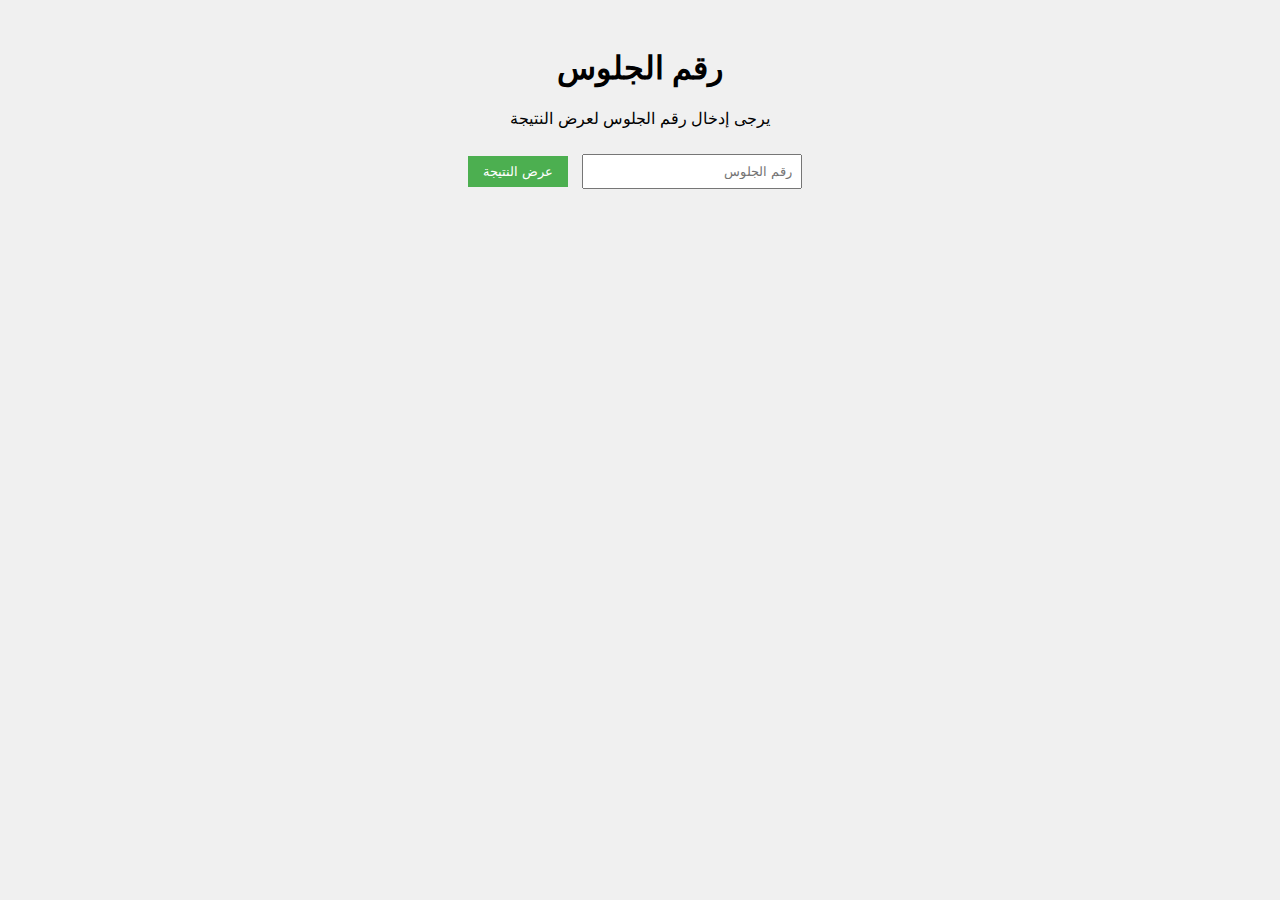
<file: index.html>
<!DOCTYPE html>
<html lang="ar" dir="rtl">
<head>
<meta charset="UTF-8">
<title>إدخال رقم الجلوس</title>
<meta name="viewport" content="width=device-width, initial-scale=1.0">
<link rel="stylesheet" href="style.css">
</head>
<body>

<div class="container">
  <div class="card">
    <h1>رقم الجلوس</h1>
    <p>يرجى إدخال رقم الجلوس لعرض النتيجة</p>

    <input type="number" id="seat" placeholder="رقم الجلوس" class="input">
    <button class="btn" onclick="go()">عرض النتيجة</button>
  </div>
</div>

<script>
function go(){
  var seat = document.getElementById("seat").value;
  if(seat === ""){
    alert("يرجى إدخال رقم الجلوس");
    return;
  }
  localStorage.setItem("seat", seat);
  window.location.href = "result.html";
}
</script>

</body>
</html>
</file>
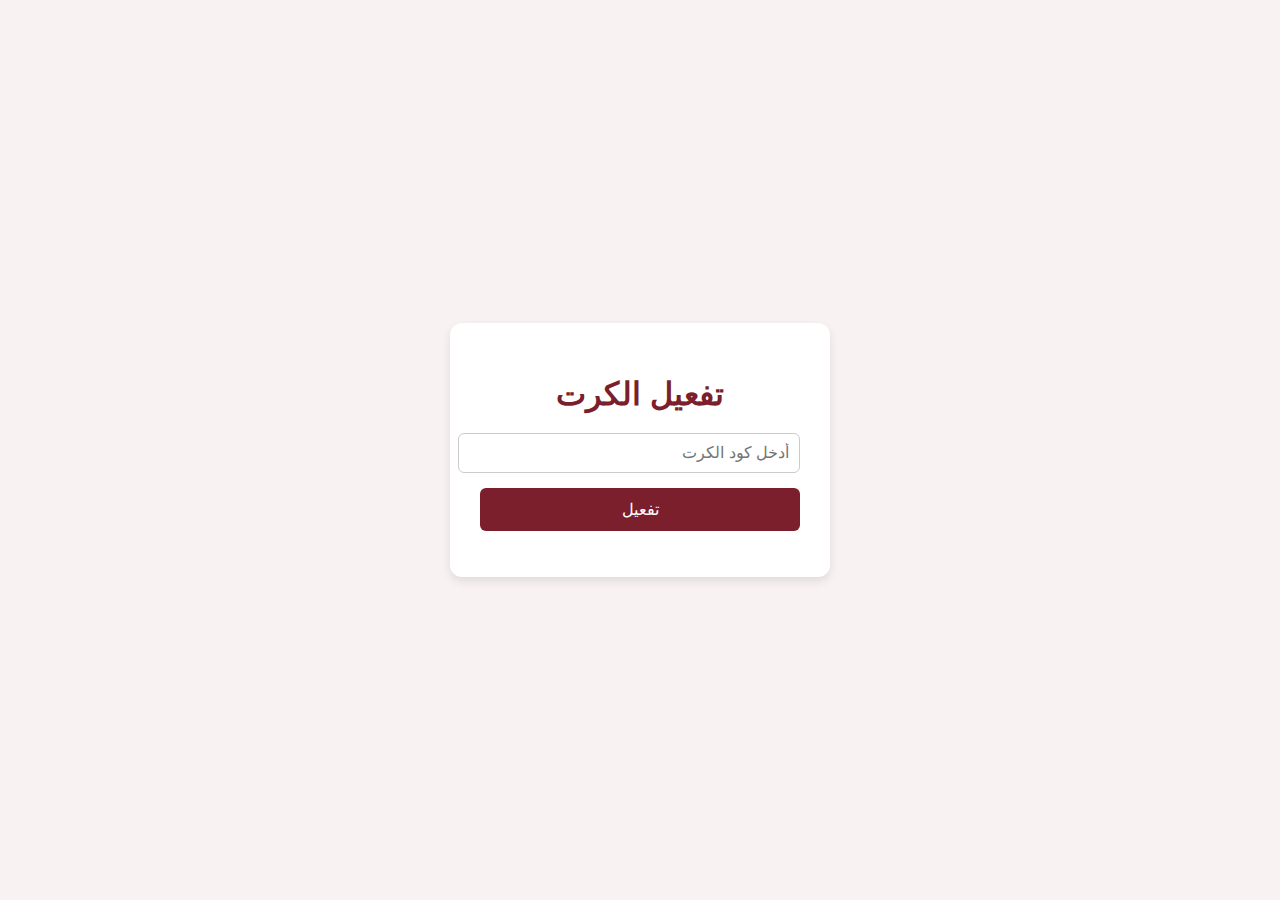
<file: card.html>
<!DOCTYPE html>
<html lang="ar" dir="rtl">
<head>
<meta charset="UTF-8">
<title>تفعيل الكرت</title>
<meta name="viewport" content="width=device-width, initial-scale=1.0">
<style>
:root{ --main:#7a1f2b; --main-dark:#5f1822; }
body{ background:#f9f2f2; font-family:"Tahoma", Arial; margin:0; }
.container{ display:flex; justify-content:center; align-items:center; height:100vh; }
.card{ background:white; padding:30px; border-radius:12px; box-shadow:0 4px 10px rgba(0,0,0,0.1); text-align:center; width:320px; }
.card h1{ margin-bottom:20px; color:var(--main); }
input{ width:100%; padding:10px; margin-bottom:15px; border-radius:6px; border:1px solid #ccc; font-size:16px; }
.btn{ width:100%; padding:12px; font-size:16px; border:none; border-radius:6px; background:var(--main); color:white; cursor:pointer; }
.btn:hover{ background:var(--main-dark); }
#msg{ margin-top:10px; color:red; }
</style>
</head>
<body>

<div class="container">
  <div class="card">
    <h1>تفعيل الكرت</h1>
    <input type="text" id="card" placeholder="أدخل كود الكرت">
    <button class="btn" onclick="activate()">تفعيل</button>
    <p id="msg"></p>
  </div>
</div>

<script>
let cards = {
"18452": false,"39587": false,"46210": false,"57834": false,"61429": false,
"72901": false,"83546": false,"90217": false,"17358": false,"28461": false,
"39512": false,"47638": false,"51804": false,"60279": false,"73485": false,
"84126": false,"90243": false,"12356": false,"23648": false,"35791": false,
"46820": false,"57913": false,"60184": false,"71825": false,"82367": false,
"94012": false,"15429": false,"26738": false,"37841": false,"48925": false,
"51267": false,"62384": false,"73419": false,"84502": false,"95618": false,
"10734": false,"21856": false,"32947": false,"43085": false,"54126": false,
"65230": false,"76318": false,"87409": false,"98521": false,"10637": false,
"21749": false,"32856": false,"43902": false,"54019": false,"65123": false,
"76248": false,"87315": false,"98420": false,"10536": false,"21648": false,
"32791": false,"43805": false,"54912": false,"65037": false,"76184": false,
"87205": false,"98316": false,"10429": false,"21538": false,"32647": false,
"43791": false,"54820": false,"65913": false,"76048": false,"87125": false,
"98204": false,"10358": false,"21469": false,"32580": false,"43617": false,
"54792": false,"65813": false,"76902": false,"87045": false,"98136": false,
"10247": false,"21358": false,"32469": false,"43501": false,"54628": false,
"65713": false,"76804": false,"87915": false,"98023": false,"10136": false,
"21249": false,"32358": false,"43407": false,"54519": false,"65638": false,
"76704": false,"87825": false,"98914": false,"10258": false,"21369": false,
"32407": false,"43512": false,"54603": false,"65724": false,"76835": false,
"87902": false,"99013": false,"10325": false,"21487": false,"32560": false,
"43619": false,"54732": false,"65804": false,"76915": false,"87023": false,"98104": false
};

if(!localStorage.getItem("cards")){
  localStorage.setItem("cards", JSON.stringify(cards));
}

function activate(){
  const card = document.getElementById("card").value.trim();
  const msg = document.getElementById("msg");
  let storedCards = JSON.parse(localStorage.getItem("cards"));

  if(card === ""){
    msg.textContent = "يرجى إدخال كود الكرت";
    return;
  }
  if(!(card in storedCards)){
    msg.textContent = "❌ كود الكرت غير صحيح";
    return;
  }
  if(storedCards[card] === true){
    msg.textContent = "❌ هذا الكرت مستخدم مسبقًا";
    return;
  }

  storedCards[card] = true;
  localStorage.setItem("cards", JSON.stringify(storedCards));
  localStorage.setItem("activated", "yes");

  window.location.href = "check.html";
}
</script>

</body>
</html>
</file>
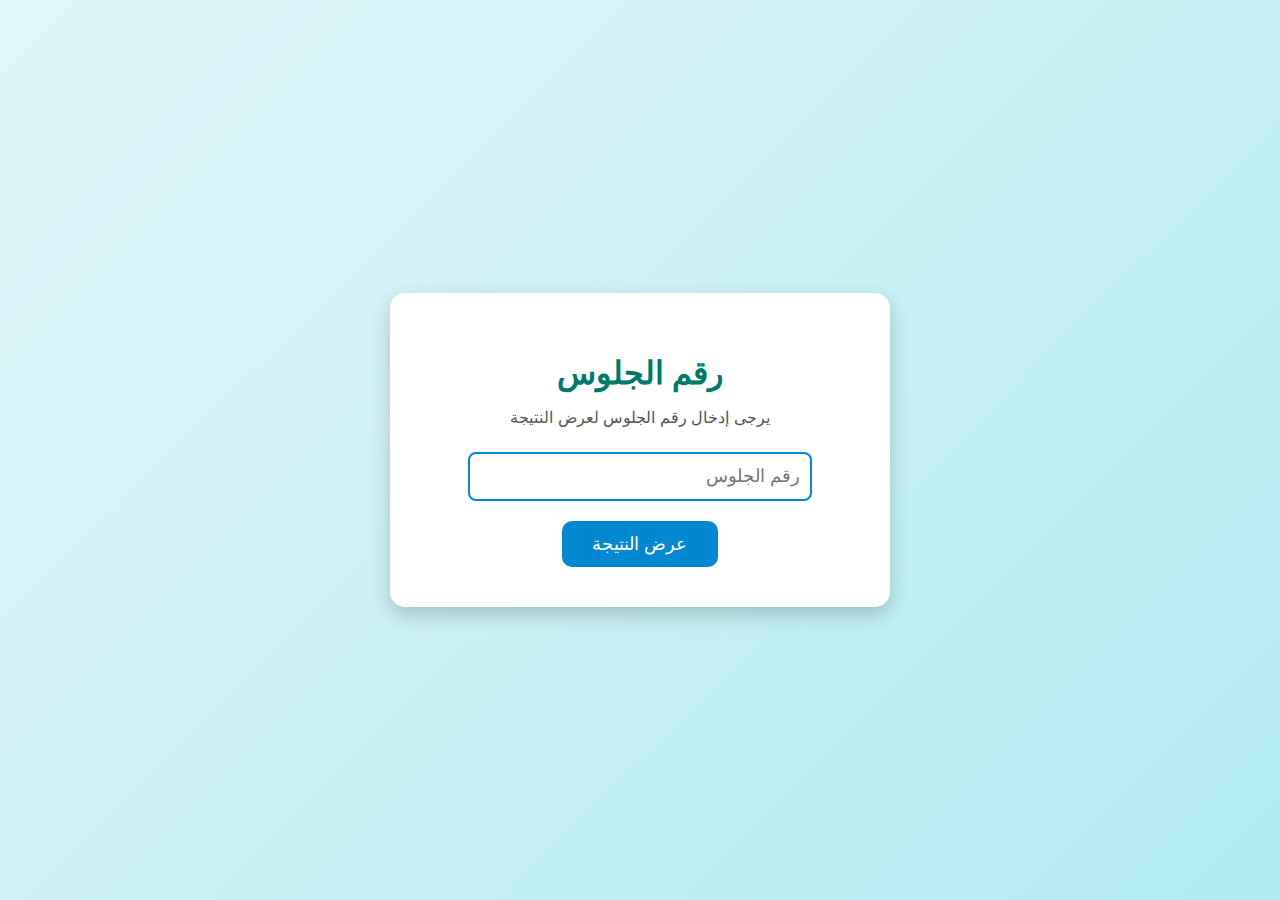
<file: check.html>
<!DOCTYPE html>
<html lang="ar" dir="rtl">
<head>
<meta charset="UTF-8">
<title>إدخال رقم الجلوس</title>
<meta name="viewport" content="width=device-width, initial-scale=1.0">
<style>
  body {
    margin: 0;
    font-family: Arial, sans-serif;
    background: linear-gradient(135deg, #e0f7fa, #b2ebf2);
    display: flex;
    justify-content: center;
    align-items: center;
    height: 100vh;
  }

  .container {
    text-align: center;
  }

  .card {
    background: #ffffff;
    padding: 40px 50px;
    border-radius: 15px;
    box-shadow: 0 8px 20px rgba(0,0,0,0.2);
    max-width: 400px;
    width: 100%;
  }

  h1 {
    color: #00796b;
    margin-bottom: 15px;
  }

  p {
    margin-bottom: 25px;
    color: #555;
  }

  .input {
    width: 80%;
    padding: 12px 10px;
    font-size: 18px;
    margin-bottom: 20px;
    border: 2px solid #0288d1;
    border-radius: 8px;
    outline: none;
    transition: 0.3s;
  }

  .input:focus {
    border-color: #01579b;
  }

  .btn {
    display: inline-block;
    padding: 12px 30px;
    background: #0288d1;
    color: #fff;
    font-size: 18px;
    border: none;
    border-radius: 10px;
    cursor: pointer;
    transition: 0.3s;
  }

  .btn:hover {
    background: #01579b;
  }
</style>
</head>
<body>

<div class="container">
  <div class="card">
    <h1>رقم الجلوس</h1>
    <p>يرجى إدخال رقم الجلوس لعرض النتيجة</p>

    <input type="number" id="seat" placeholder="رقم الجلوس" class="input">
    <button class="btn" onclick="go()">عرض النتيجة</button>
  </div>
</div>

<script>
function go() {
  const seat = document.getElementById("seat").value.trim();
  if(seat === "") {
    alert("يرجى إدخال رقم الجلوس");
    return;
  }
  localStorage.setItem("seat", seat);
  window.location.href = "result.html";
}
</script>

</body>
</html>
</file>
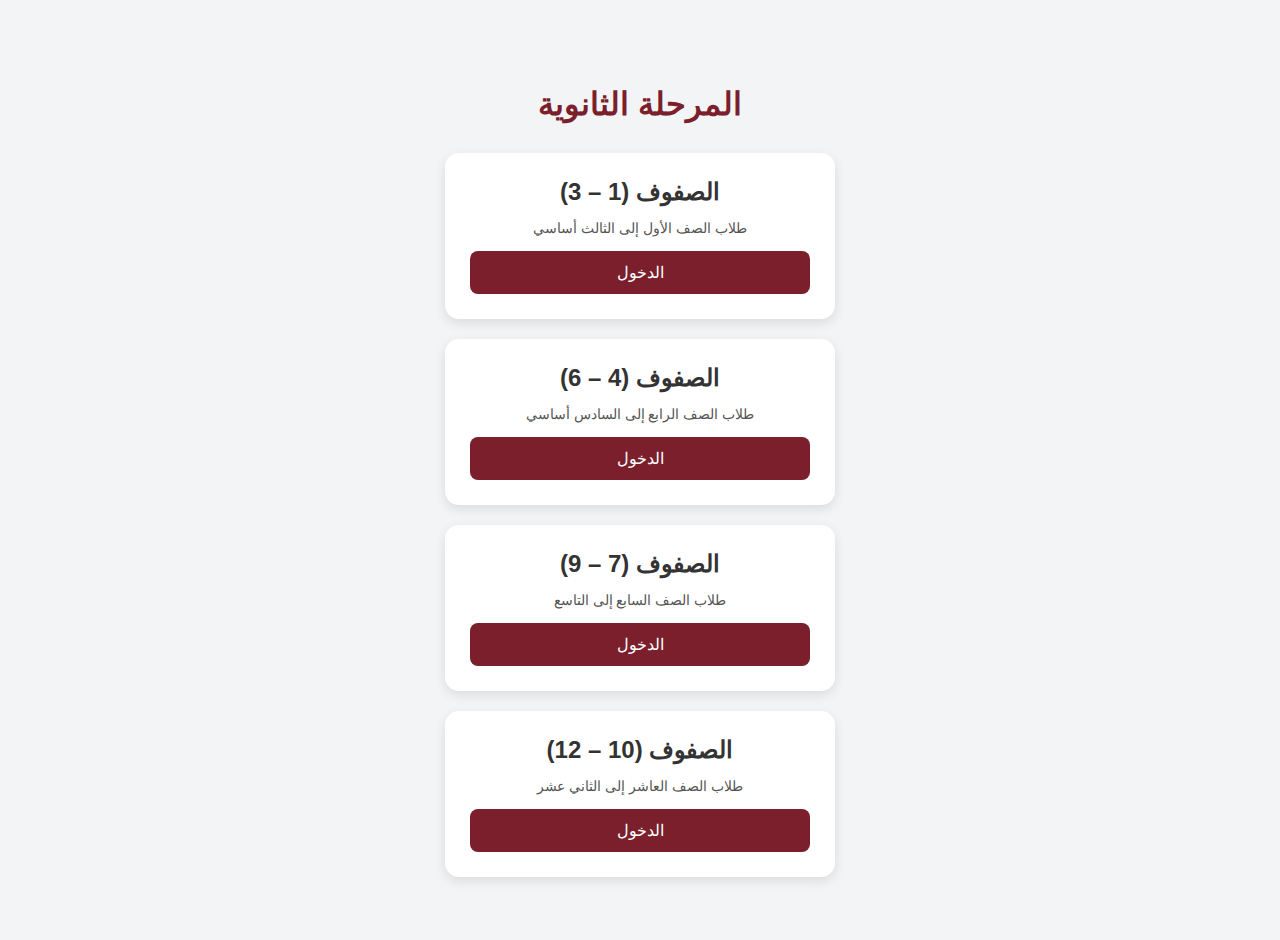
<file: index2.html>
<!DOCTYPE html>
<html lang="ar" dir="rtl">
<head>
<meta charset="UTF-8">
<title>المرحلة الثانوية</title>
<meta name="viewport" content="width=device-width, initial-scale=1.0">
<style>
body{
  font-family: Tahoma, Arial;
  background:#f3f4f6;
  margin:0;
}
.container{
  min-height:100vh;
  display:flex;
  flex-direction:column;
  justify-content:center;
  align-items:center;
  gap:20px;
  padding:20px;
}
h1{
  color:#7a1f2b;
  margin-bottom:10px;
}
.card{
  background:#fff;
  width:100%;
  max-width:340px;
  padding:25px;
  border-radius:14px;
  box-shadow:0 4px 12px rgba(0,0,0,.1);
  text-align:center;
}
.card h2{
  margin:0 0 10px;
  color:#333;
}
.card p{
  color:#555;
  font-size:14px;
  margin-bottom:15px;
}
.card a{
  display:block;
  text-decoration:none;
  background:#7a1f2b;
  color:#fff;
  padding:12px;
  border-radius:8px;
  font-size:16px;
}
.card a:hover{
  background:#5f1822;
}
</style>
</head>
<body>

<div class="container">

  <h1>المرحلة الثانوية</h1>

  <!-- الصفوف 1 - 3 -->
  <div class="card">
    <h2>الصفوف (1 – 3)</h2>
    <p>طلاب الصف الأول إلى الثالث أساسي </p>
    <a href="group1.html">الدخول</a>
  </div>

  <!-- الصفوف 4 - 6 -->
  <div class="card">
    <h2>الصفوف (4 – 6)</h2>
    <p>طلاب الصف الرابع إلى السادس أساسي </p>
    <a href="group2.html">الدخول</a>
  </div>

  <!-- الصفوف 7 - 9 -->
  <div class="card">
    <h2>الصفوف (7 – 9)</h2>
    <p>طلاب الصف السابع إلى التاسع  </p>
    <a href="group3.html">الدخول</a>
  </div>

  <!-- الصفوف 10 - 12 -->
  <div class="card">
    <h2>الصفوف (10 – 12)</h2>
    <p>طلاب الصف العاشر إلى الثاني عشر  </p>
    <a href="group4.html">الدخول</a>
  </div>

</div>

</body>
</html>
</file>
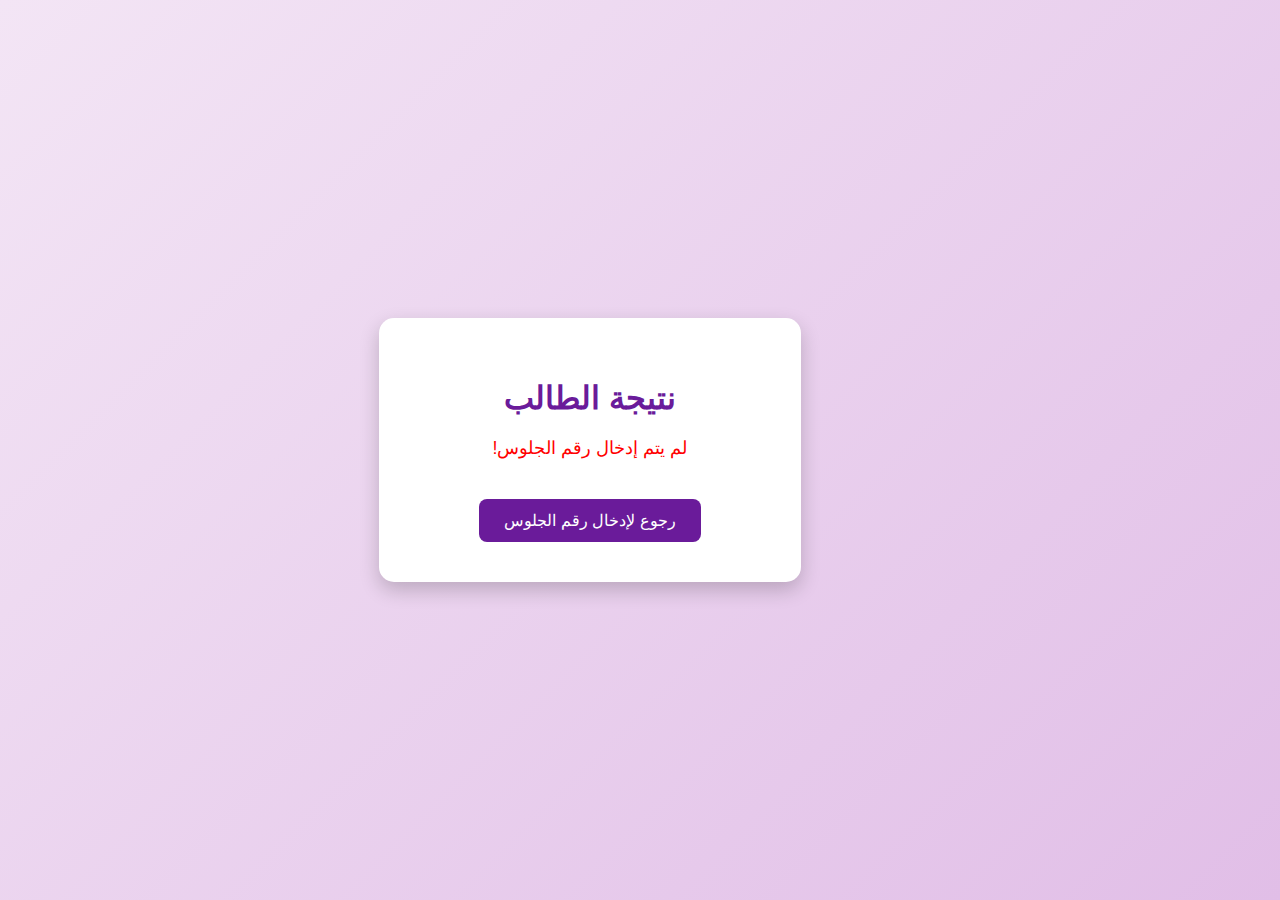
<file: result.html>
<!DOCTYPE html>
<html lang="ar" dir="rtl">
<head>
<meta charset="UTF-8">
<title>نتيجة الطالب</title>
<meta name="viewport" content="width=device-width, initial-scale=1.0">
<style>
  body {
    margin: 0;
    font-family: Arial, sans-serif;
    background: linear-gradient(135deg, #f3e5f5, #e1bee7);
    display: flex;
    justify-content: center;
    align-items: center;
    height: 100vh;
  }

  .container {
    text-align: center;
  }

  .card {
    background: #ffffff;
    padding: 40px 50px;
    border-radius: 15px;
    box-shadow: 0 8px 20px rgba(0,0,0,0.2);
    max-width: 450px;
    width: 100%;
  }

  h1 {
    color: #6a1b9a;
    margin-bottom: 20px;
  }

  p {
    margin-bottom: 15px;
    color: #555;
    font-size: 18px;
  }

  .result {
    font-size: 20px;
    font-weight: bold;
    color: #004d40;
    margin-top: 20px;
  }

  .btn {
    display: inline-block;
    margin-top: 25px;
    padding: 12px 25px;
    background: #6a1b9a;
    color: #fff;
    font-size: 16px;
    border: none;
    border-radius: 8px;
    cursor: pointer;
    transition: 0.3s;
    text-decoration: none;
  }

  .btn:hover {
    background: #4a148c;
  }
</style>
</head>
<body>

<div class="container">
  <div class="card">
    <h1>نتيجة الطالب</h1>
    <div id="content">
      <p>جاري جلب النتيجة...</p>
    </div>
    <a href="seat.html" class="btn">رجوع لإدخال رقم الجلوس</a>
  </div>
</div>

<script>
const students = {
  "101": { name: "أحمد علي", total: 250, result: "ناجح" },
  "102": { name: "ليلى محمد", total: 280, result: "ناجح" },
  "103": { name: "سامر حسن", total: 190, result: "راسب" },
  "104": { name: "نور عبد الله", total: 300, result: "ناجح" }
};

window.onload = function() {
  const seat = localStorage.getItem("seat");
  const contentDiv = document.getElementById("content");

  if(!seat) {
    contentDiv.innerHTML = "<p style='color:red;'>لم يتم إدخال رقم الجلوس!</p>";
    return;
  }

  const student = students[seat];

  if(student) {
    contentDiv.innerHTML = `
      <p>رقم الجلوس: <strong>${seat}</strong></p>
      <p>اسم الطالب: <strong>${student.name}</strong></p>
      <p>المجموع: <strong>${student.total}</strong></p>
      <p class="result">النتيجة: ${student.result}</p>
    `;
  } else {
    contentDiv.innerHTML = `<p style='color:red;'>عذراً، لم يتم العثور على نتيجة لهذا الرقم.</p>`;
  }
};
</script>

</body>
</html>
</file>
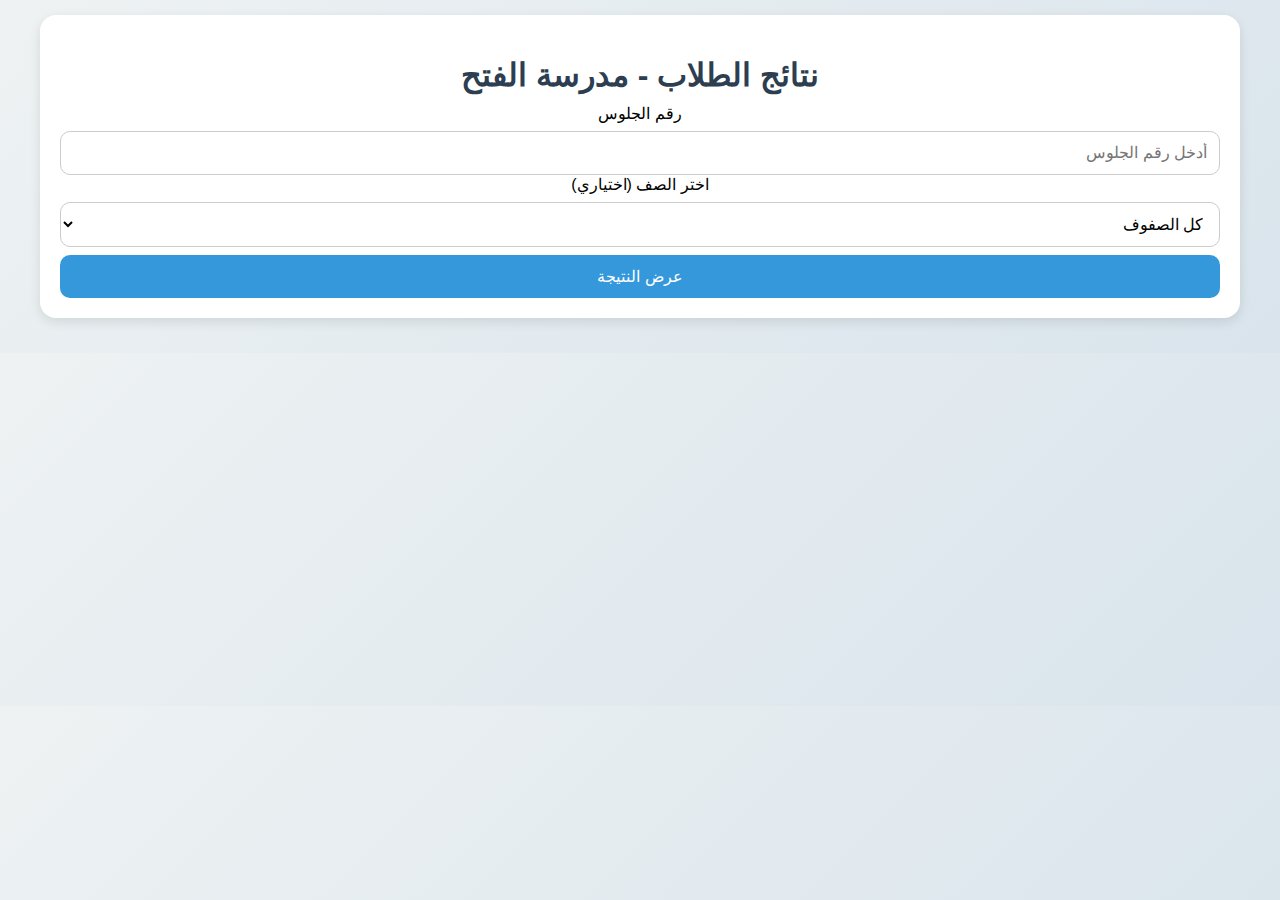
<file: result2.html>
<!DOCTYPE html>
<html lang="ar" dir="rtl">
<head>
<meta charset="UTF-8">
<meta name="viewport" content="width=device-width, initial-scale=1.0">
<title>نتائج الطلاب - مدرسة الفتح</title>
<style>
body{font-family:"Tahoma",Arial;background:linear-gradient(135deg,#eef2f3,#d9e4ec);padding:15px;margin:0;}
.container{max-width:1200px;margin:0 auto;}
.header{text-align:center;margin-bottom:20px;padding:20px;background:white;border-radius:16px;box-shadow:0 4px 12px rgba(0,0,0,.1);}
.header h1{color:#2c3e50;margin-bottom:10px;}
input,select,button{width:100%;padding:12px;margin-top:8px;font-size:16px;border-radius:10px;box-sizing:border-box;}
input{border:1px solid #ccc;}
select{border:1px solid #ccc;background:white;}
button{background:#3498db;color:#fff;border:none;cursor:pointer;transition:background .3s;}
button:hover{background:#2980b9;}
.card{margin-top:20px;background:#fff;border-radius:16px;box-shadow:0 8px 20px rgba(0,0,0,.15);overflow:hidden;}
.card-header{background:#2980b9;color:#fff;padding:15px;}
.card-header h3{margin:0;font-size:18px;}
.card-header span{font-size:14px;opacity:.9;}
.card-body{padding:15px;}
.grid{display:grid;grid-template-columns:repeat(auto-fit,minmax(150px,1fr));gap:10px;margin-bottom:15px;}
.item{background:#f4f6f7;padding:10px;border-radius:8px;font-size:14px;text-align:center;}
.item strong{display:block;color:#2c3e50;margin-bottom:5px;}
.total{margin-top:15px;background:#27ae60;color:#fff;text-align:center;padding:12px;border-radius:10px;font-size:18px;font-weight:bold;}
.error{color:#e74c3c;text-align:center;margin-top:15px;font-size:16px;padding:10px;background:#fff;border-radius:10px;}
.class-badge{display:inline-block;padding:5px 10px;background:#e74c3c;color:white;border-radius:20px;font-size:12px;margin-right:10px;}
.second-class{background:#9b59b6;}
@media (max-width:768px){.grid{grid-template-columns:1fr 1fr;}}
</style>
</head>
<body>
<div class="container">
    <div class="header">
        <h1>نتائج الطلاب - مدرسة الفتح</h1>
        <label for="seat">رقم الجلوس</label>
        <input type="number" id="seat" placeholder="أدخل رقم الجلوس">
        <label for="classSelect">اختر الصف (اختياري)</label>
        <select id="classSelect">
            <option value="all">كل الصفوف</option>
            <option value="7">الصف السابع</option>
            <option value="8">الصف الثامن</option>
            <option value="9">الصف التاسع</option>
        </select>
        <button onclick="search()">عرض النتيجة</button>
    </div>
    <div id="result"></div>
</div>

<script>
// --- بيانات جميع الطلاب السابع والتاسع ---
const allStudents = {
  // طلاب الصف السابع
  329:{name:"ابراهيم عبدالباري عبده علي",grade:"7",s:{قرآن:40,اسلامية:43,عربية:35,انجليزي:39,رياضيات:43,علوم:29,اجتماعيات:36}},
  330:{name:"ابراهيم فهد احمد قاسم",grade:"7",s:{قرآن:37,اسلامية:44,عربية:30,انجليزي:40,رياضيات:35,علوم:27,اجتماعيات:31}},
  331:{name:"احمد سلطان محمد غالب",grade:"7",s:{قرآن:38,اسلامية:45,عربية:34,انجليزي:41,رياضيات:36,علوم:39,اجتماعيات:44}},
  332:{name:"احمد علي عبدالله نصر",grade:"7",s:{قرآن:39,اسلامية:42,عربية:31,انجليزي:35,رياضيات:36,علوم:38,اجتماعيات:32}},
  333:{name:"اركان علي محمد عبدالله",grade:"7",s:{قرآن:41,اسلامية:46,عربية:33,انجليزي:40,رياضيات:39,علوم:33,اجتماعيات:31}},
  334:{name:"اسعد شكري احمد عبدالله",grade:"7",s:{قرآن:28,اسلامية:34,عربية:33,انجليزي:39,رياضيات:29,علوم:29,اجتماعيات:26}},
  335:{name:"اسلام عبدالله عبده محمد سلام",grade:"7",s:{قرآن:49,اسلامية:49,عربية:47,انجليزي:50,رياضيات:49,علوم:48,اجتماعيات:50}},
  336:{name:"اشرف فائد عبدالحميد احمد",grade:"7",s:{قرآن:48,اسلامية:45,عربية:43,انجليزي:49,رياضيات:46,علوم:38,اجتماعيات:43}},
  337:{name:"اكرم عبدالرحمن احمد مقبل",grade:"7",s:{قرآن:30,اسلامية:36,عربية:30,انجليزي:30,رياضيات:30,علوم:18,اجتماعيات:22}},
  338:{name:"البراء باسم ياسين سيف",grade:"7",s:{قرآن:48,اسلامية:48,عربية:48,انجليزي:49,رياضيات:46,علوم:46,اجتماعيات:47}},
  339:{name:"المعتصم بالله عصام علي عبدالعزيز",grade:"7",s:{قرآن:40,اسلامية:38,عربية:32,انجليزي:40,رياضيات:36,علوم:28,اجتماعيات:25}},
  340:{name:"المعتصم عبدالحافظ عبده عون",grade:"7",s:{قرآن:25,اسلامية:42,عربية:30,انجليزي:30,رياضيات:32,علوم:30,اجتماعيات:31}},
  341:{name:"الياس امين عبده سعيد",grade:"7",s:{قرآن:45,اسلامية:45,عربية:39,انجليزي:44,رياضيات:31,علوم:22,اجتماعيات:30}},
  342:{name:"الياس رضوان محمد عثمان",grade:"7",s:{قرآن:25,اسلامية:25,عربية:29,انجليزي:24,رياضيات:25,علوم:16,اجتماعيات:22}},
  343:{name:"الياس عبدالله محمد عبدالله",grade:"7",s:{قرآن:47,اسلامية:48,عربية:42,انجليزي:46,رياضيات:45,علوم:45,اجتماعيات:49}},
  344:{name:"امجد محمد امين عبده",grade:"7",s:{قرآن:26,اسلامية:30,عربية:32,انجليزي:33,رياضيات:27,علوم:19,اجتماعيات:28}},
  345:{name:"ايمن امين شرف حسين",grade:"7",s:{قرآن:31,اسلامية:25,عربية:39,انجليزي:26,رياضيات:25,علوم:25,اجتماعيات:38}},
  346:{name:"ايمن عبدالباقي شرف محمد",grade:"7",s:{قرآن:39,اسلامية:38,عربية:44,انجليزي:26,رياضيات:34,علوم:26,اجتماعيات:34}},
  347:{name:"ايهاب توفيق سيف حازم",grade:"7",s:{قرآن:22,اسلامية:19,عربية:30,انجليزي:24,رياضيات:18,علوم:15,اجتماعيات:19}},
  348:{name:"بدر رشاد عبدالله ثابت",grade:"7",s:{قرآن:32,اسلامية:30,عربية:36,انجليزي:30,رياضيات:27,علوم:26,اجتماعيات:36}},
  349:{name:"حامد وهيب سيف سعيد",grade:"7",s:{قرآن:36,اسلامية:43,عربية:33,انجليزي:32,رياضيات:39,علوم:37,اجتماعيات:43}},
  350:{name:"حسام اديب محمد احمد",grade:"7",s:{قرآن:28,اسلامية:34,عربية:26,انجليزي:26,رياضيات:27,علوم:21,اجتماعيات:22}},
  351:{name:"حسام عبدالدائم غالب عبدالدائم",grade:"7",s:{قرآن:40,اسلامية:41,عربية:30,انجليزي:33,رياضيات:38,علوم:33,اجتماعيات:32}},
  352:{name:"حسام مروان عبدالعزير عبدالتواب",grade:"7",s:{قرآن:49,اسلامية:49,عربية:48,انجليزي:46,رياضيات:49,علوم:43,اجتماعيات:46}},
  353:{name:"حسام وحيد فؤاد احمد",grade:"7",s:{قرآن:32,اسلامية:43,عربية:31,انجليزي:31,رياضيات:35,علوم:30,اجتماعيات:26}},
  354:{name:"حمود احمد شرف عبده",grade:"7",s:{قرآن:0,اسلامية:0,عربية:0,انجليزي:0,رياضيات:0,علوم:0,اجتماعيات:0}},
  355:{name:"حيان هاني نعمان احمد",grade:"7",s:{قرآن:46,اسلامية:45,عربية:43,انجليزي:46,رياضيات:44,علوم:46,اجتماعيات:42}},
  356:{name:"خالد وليد علي عبدالله",grade:"7",s:{قرآن:50,اسلامية:47,عربية:42,انجليزي:46,رياضيات:45,علوم:47,اجتماعيات:47}},
  357:{name:"رشيد انور رشيد محمد",grade:"7",s:{قرآن:33,اسلامية:35,عربية:28,انجليزي:35,رياضيات:29,علوم:20,اجتماعيات:26}},
  358:{name:"زيد فتحي عبدالوهاب سعيد",grade:"7",s:{قرآن:49,اسلامية:48,عربية:44,انجليزي:46,رياضيات:48,علوم:48,اجتماعيات:48}},
  359:{name:"سليمان سليم احمد مهيوب",grade:"7",s:{قرآن:47,اسلامية:46,عربية:47,انجليزي:49,رياضيات:46,علوم:49,اجتماعيات:47}},
  360:{name:"صالح فهمي عبدالجبار سعيد",grade:"7",s:{قرآن:46,اسلامية:45,عربية:34,انجليزي:34,رياضيات:33,علوم:37,اجتماعيات:40}},
  361:{name:"عبد الرزاق احمد محمد احمد",grade:"7",s:{قرآن:28,اسلامية:35,عربية:32,انجليزي:33,رياضيات:27,علوم:20,اجتماعيات:30}},
  362:{name:"عبدالرحمن ابوبكر عبدالباقي عبدالوهاب",grade:"7",s:{قرآن:26,اسلامية:29,عربية:32,انجليزي:35,رياضيات:26,علوم:21,اجتماعيات:30}},
  363:{name:"عبدالقادر قيس عبدالحفيظ عبدالقادر",grade:"7",s:{قرآن:39,اسلامية:47,عربية:35,انجليزي:38,رياضيات:48,علوم:43,اجتماعيات:36}},
  364:{name:"عبدالملك مروان درهم علي",grade:"7",s:{قرآن:18,اسلامية:31,عربية:28,انجليزي:31,رياضيات:24,علوم:24,اجتماعيات:24}},
  365:{name:"عزالدين برهان شرف محمد",grade:"7",s:{قرآن:45,اسلامية:47,عربية:39,انجليزي:43,رياضيات:38,علوم:44,اجتماعيات:38}},
  366:{name:"عمرو طارق فؤاد اسماعيل",grade:"7",s:{قرآن:27,اسلامية:28,عربية:24,انجليزي:26,رياضيات:23,علوم:15,اجتماعيات:22}},
  367:{name:"عمرو عبدالرحمن توفيق سيف",grade:"7",s:{قرآن:30,اسلامية:40,عربية:29,انجليزي:33,رياضيات:24,علوم:21,اجتماعيات:27}},
  368:{name:"عمرو عبدالرحمن محمد بن محمد",grade:"7",s:{قرآن:37,اسلامية:40,عربية:35,انجليزي:36,رياضيات:27,علوم:20,اجتماعيات:30}},
  369:{name:"عيسى جابر جعفر مهيوب",grade:"7",s:{قرآن:33,اسلامية:40,عربية:29,انجليزي:31,رياضيات:24,علوم:21,اجتماعيات:17}},
  370:{name:"عيسي حزام محمد سعيد",grade:"7",s:{قرآن:16,اسلامية:33,عربية:30,انجليزي:29,رياضيات:19,علوم:15,اجتماعيات:21}},
  371:{name:"فراس فارس محمد مقبل",grade:"7",s:{قرآن:33,اسلامية:35,عربية:31,انجليزي:21,رياضيات:22,علوم:20,اجتماعيات:24}},
  372:{name:"فراس فوزي احمد مهيوب",grade:"7",s:{قرآن:48,اسلامية:48,عربية:45,انجليزي:50,رياضيات:49,علوم:46,اجتماعيات:44}},
  373:{name:"فرسان خالد عبدالله قاسم",grade:"7",s:{قرآن:35,اسلامية:40,عربية:31,انجليزي:32,رياضيات:30,علوم:20,اجتماعيات:27}},
  374:{name:"فهمان ثابت محمد احمد",grade:"7",s:{قرآن:29,اسلامية:42,عربية:31,انجليزي:34,رياضيات:23,علوم:22,اجتماعيات:30}},
  375:{name:"كارم ثابت محمد احمد",grade:"7",s:{قرآن:37,اسلامية:42,عربية:36,انجليزي:43,رياضيات:43,علوم:34,اجتماعيات:34}},
  376:{name:"كامل عبدالله محمد علي",grade:"7",s:{قرآن:33,اسلامية:30,عربية:30,انجليزي:38,رياضيات:24,علوم:21,اجتماعيات:27}},
  377:{name:"ليث اكرم محمد طه عبده",grade:"7",s:{قرآن:40,اسلامية:44,عربية:37,انجليزي:40,رياضيات:32,علوم:40,اجتماعيات:37}},
  378:{name:"مجد عمار نبيل عبده سعيد",grade:"7",s:{قرآن:48,اسلامية:49,عربية:42,انجليزي:47,رياضيات:42,علوم:45,اجتماعيات:49}},
  379:{name:"محمد رفيق محمد عبدالله",grade:"7",s:{قرآن:41,اسلامية:44,عربية:37,انجليزي:37,رياضيات:38,علوم:38,اجتماعيات:44}},
  380:{name:"محمد عمار طربوش احمد",grade:"7",s:{قرآن:30,اسلامية:39,عربية:33,انجليزي:36,رياضيات:30,علوم:33,اجتماعيات:32}},
  381:{name:"محمد فواد بجاش حزام",grade:"7",s:{قرآن:50,اسلامية:49,عربية:46,انجليزي:49,رياضيات:45,علوم:46,اجتماعيات:46}},
  382:{name:"محمد فيصل محمد عوض",grade:"7",s:{قرآن:22,اسلامية:32,عربية:30,انجليزي:23,رياضيات:27,علوم:30,اجتماعيات:27}},
  383:{name:"محمد محفوظ منصور عبدالعزيز",grade:"7",s:{قرآن:37,اسلامية:47,عربية:36,انجليزي:36,رياضيات:32,علوم:22,اجتماعيات:35}},
  384:{name:"معتز جابر محمد سعيد",grade:"7",s:{قرآن:25,اسلامية:42,عربية:31,انجليزي:33,رياضيات:35,علوم:28,اجتماعيات:38}},
  385:{name:"معتصم امين محمد عثمان احمد",grade:"7",s:{قرآن:34,اسلامية:40,عربية:37,انجليزي:44,رياضيات:39,علوم:37,اجتماعيات:37}},
  386:{name:"معتصم هاني نعمان احمد",grade:"7",s:{قرآن:26,اسلامية:42,عربية:31,انجليزي:39,رياضيات:29,علوم:34,اجتماعيات:36}},
  387:{name:"منصور عادل غالب احمد",grade:"7",s:{قرآن:30,اسلامية:39,عربية:31,انجليزي:35,رياضيات:35,علوم:31,اجتماعيات:32}},
  388:{name:"مؤيد عبدالرحمن عبدالرب صالح",grade:"7",s:{قرآن:36,اسلامية:41,عربية:32,انجليزي:29,رياضيات:30,علوم:32,اجتماعيات:39}},
  389:{name:"ناصر فؤاد عبدالله محمد",grade:"7",s:{قرآن:41,اسلامية:44,عربية:38,انجليزي:35,رياضيات:40,علوم:38,اجتماعيات:42}},
  390:{name:"نوح حزام محمد سعيد نعمان",grade:"7",s:{قرآن:42,اسلامية:45,عربية:30,انجليزي:29,رياضيات:28,علوم:36,اجتماعيات:33}},
  391:{name:"وسيم وسام هائل حميد",grade:"7",s:{قرآن:44,اسلامية:43,عربية:35,انجليزي:29,رياضيات:38,علوم:37,اجتماعيات:39}},
  392:{name:"يوسف مامون محمد عوض",grade:"7",s:{قرآن:23,اسلامية:30,عربية:30,انجليزي:22,رياضيات:21,علوم:22,اجتماعيات:22}},
  393:{name:"ابرار اياد عبده سعيد",grade:"7",s:{قرآن:32,اسلامية:35,عربية:31,انجليزي:34,رياضيات:30,علوم:22,اجتماعيات:31}},
  394:{name:"ازهار انور امين احمد",grade:"7",s:{قرآن:34,اسلامية:31,عربية:32,انجليزي:29,رياضيات:30,علوم:27,اجتماعيات:37}},
  395:{name:"افنان شرف احمد عبدالواسع",grade:"7",s:{قرآن:37,اسلامية:42,عربية:38,انجليزي:37,رياضيات:35,علوم:35,اجتماعيات:38}},
  396:{name:"امة الرحمن عارف سيف حزام",grade:"7",s:{قرآن:39,اسلامية:43,عربية:34,انجليزي:28,رياضيات:38,علوم:21,اجتماعيات:36}},
  397:{name:"امل ابراهيم محمد سعيد",grade:"7",s:{قرآن:42,اسلامية:40,عربية:37,انجليزي:27,رياضيات:32,علوم:36,اجتماعيات:35}},
  398:{name:"امل محمد عباس علي شمسان",grade:"7",s:{قرآن:38,اسلامية:44,عربية:35,انجليزي:35,رياضيات:25,علوم:31,اجتماعيات:33}},
  399:{name:"اميرة علاء اسماعيل عبدالله",grade:"7",s:{قرآن:48,اسلامية:48,عربية:49,انجليزي:45,رياضيات:41,علوم:47,اجتماعيات:49}},
  400:{name:"انسام فهيم علي محمد",grade:"7",s:{قرآن:48,اسلامية:47,عربية:48,انجليزي:47,رياضيات:44,علوم:48,اجتماعيات:49}},
  401:{name:"ايمان عارف قاسم محمد",grade:"7",s:{قرآن:34,اسلامية:32,عربية:34,انجليزي:26,رياضيات:25,علوم:25,اجتماعيات:25}},
  402:{name:"ايه عبدالجبار محمد عبدالله",grade:"7",s:{قرآن:45,اسلامية:47,عربية:42,انجليزي:35,رياضيات:37,علوم:32,اجتماعيات:34}},
  403:{name:"براءة جابر عبدالرحمن عبدالرحيم",grade:"7",s:{قرآن:38,اسلامية:45,عربية:39,انجليزي:34,رياضيات:37,علوم:28,اجتماعيات:29}},
  404:{name:"براءة عصام شرف محمد",grade:"7",s:{قرآن:31,اسلامية:30,عربية:29,انجليزي:19,رياضيات:32,علوم:17,اجتماعيات:27}},
  405:{name:"براءة عصام محمد بن محمد",grade:"7",s:{قرآن:44,اسلامية:46,عربية:36,انجليزي:45,رياضيات:40,علوم:43,اجتماعيات:47}},
  406:{name:"بيان خالد غالب عبدالله مرشد",grade:"7",s:{قرآن:50,اسلامية:49,عربية:46,انجليزي:50,رياضيات:48,علوم:49,اجتماعيات:49}},
  407:{name:"تسبيح عمار هائل حمود",grade:"7",s:{قرآن:45,اسلامية:47,عربية:46,انجليزي:42,رياضيات:40,علوم:40,اجتماعيات:45}},
  408:{name:"خوله فتحي عبدالكريم غالب",grade:"7",s:{قرآن:48,اسلامية:49,عربية:48,انجليزي:47,رياضيات:42,علوم:48,اجتماعيات:44}},
  409:{name:"دعاء علي احمد عبده",grade:"7",s:{قرآن:39,اسلامية:45,عربية:35,انجليزي:32,رياضيات:32,علوم:38,اجتماعيات:30}},
  410:{name:"رحمة ابراهيم محمد سعيد",grade:"7",s:{قرآن:37,اسلامية:45,عربية:30,انجليزي:38,رياضيات:38,علوم:38,اجتماعيات:39}},
  411:{name:"رغد طلال عبدالعزيز محمد",grade:"7",s:{قرآن:35,اسلامية:45,عربية:30,انجليزي:25,رياضيات:37,علوم:25,اجتماعيات:30}},
  412:{name:"رنده محمد منصور عبده عثمان",grade:"7",s:{قرآن:41,اسلامية:44,عربية:39,انجليزي:42,رياضيات:35,علوم:29,اجتماعيات:32}},
  413:{name:"رهف مفيد محمد بن محمد",grade:"7",s:{قرآن:38,اسلامية:45,عربية:38,انجليزي:35,رياضيات:37,علوم:33,اجتماعيات:27}},
  414:{name:"رهف هارون عبدالله طارش",grade:"7",s:{قرآن:39,اسلامية:48,عربية:40,انجليزي:32,رياضيات:40,علوم:31,اجتماعيات:33}},
  415:{name:"سماح وليد ياسين عبده",grade:"7",s:{قرآن:41,اسلامية:40,عربية:33,انجليزي:29,رياضيات:29,علوم:25,اجتماعيات:25}},
  416:{name:"سونيا احمد سلطان نعمان",grade:"7",s:{قرآن:32,اسلامية:41,عربية:34,انجليزي:30,رياضيات:25,علوم:25,اجتماعيات:30}},
  417:{name:"شيماء ياسر عبداالله ثابت",grade:"7",s:{قرآن:35,اسلامية:43,عربية:40,انجليزي:30,رياضيات:31,علوم:37,اجتماعيات:33}},
  418:{name:"غزال خالد شمسان محمد",grade:"7",s:{قرآن:22,اسلامية:33,عربية:29,انجليزي:26,رياضيات:28,علوم:24,اجتماعيات:20}},
  419:{name:"فاطمة عيسى محمد علي غرسان",grade:"7",s:{قرآن:39,اسلامية:37,عربية:30,انجليزي:36,رياضيات:29,علوم:21,اجتماعيات:28}},
  420:{name:"مرام احمد سلطان نعمان",grade:"7",s:{قرآن:33,اسلامية:43,عربية:30,انجليزي:34,رياضيات:28,علوم:19,اجتماعيات:31}},
  421:{name:"مشاعل هاني عبدالله احمد",grade:"7",s:{قرآن:42,اسلامية:39,عربية:36,انجليزي:35,رياضيات:31,علوم:25,اجتماعيات:30}},
  422:{name:"ملاك حمود عبده سعيد",grade:"7",s:{قرآن:46,اسلامية:38,عربية:32,انجليزي:21,رياضيات:23,علوم:22,اجتماعيات:29}},
  423:{name:"ملاك عارف عبدالباقي محمد محمد",grade:"7",s:{قرآن:44,اسلامية:43,عربية:34,انجليزي:41,رياضيات:35,علوم:39,اجتماعيات:44}},
  424:{name:"ملاك محمد توفيق محمد",grade:"7",s:{قرآن:43,اسلامية:43,عربية:30,انجليزي:33,رياضيات:31,علوم:25,اجتماعيات:36}},
  425:{name:"منار فهيم محسن قاسم",grade:"7",s:{قرآن:36,اسلامية:39,عربية:30,انجليزي:26,رياضيات:35,علوم:19,اجتماعيات:23}},
  426:{name:"منيرة عبدالحي محمد صالح",grade:"7",s:{قرآن:35,اسلامية:44,عربية:34,انجليزي:36,رياضيات:39,علوم:30,اجتماعيات:29}},
  427:{name:"مواهب وهيب قاسم محمد",grade:"7",s:{قرآن:40,اسلامية:44,عربية:38,انجليزي:35,رياضيات:40,علوم:32,اجتماعيات:38}},
  428:{name:"مودة الجحدري منصور عبدالعزيز",grade:"7",s:{قرآن:36,اسلامية:40,عربية:41,انجليزي:34,رياضيات:36,علوم:32,اجتماعيات:34}},
  429:{name:"مودة ماجد امين غالب",grade:"7",s:{قرآن:49,اسلامية:47,عربية:42,انجليزي:37,رياضيات:42,علوم:34,اجتماعيات:35}},
  // طلاب الصف الثامن 
  430:{name:"ابراهيم فهمي شمسان سيف",grade:"8",s:{قرآن:29,اسلامية:28,عربية:30,انجليزي:32,رياضيات:33,علوم:30,اجتماعيات:42}},
  431:{name:"احمد شكيب منصور محمد",grade:"8",s:{قرآن:27,اسلامية:33,عربية:25,انجليزي:25,رياضيات:29,علوم:27,اجتماعيات:41}},
  432:{name:"اسامة وضاح رشيد محمد ثابت",grade:"8",s:{قرآن:30,اسلامية:36,عربية:17,انجليزي:27,رياضيات:29,علوم:29,اجتماعيات:41}},
  433:{name:"الياس جابر عبدالرحمن عبدالرحيم",grade:"8",s:{قرآن:40,اسلامية:30,عربية:25,انجليزي:25,رياضيات:33,علوم:25,اجتماعيات:37}},
  434:{name:"امير احمد محمد احمد",grade:"8",s:{قرآن:32,اسلامية:30,عربية:28,انجليزي:25,رياضيات:25,علوم:29,اجتماعيات:34}},
  435:{name:"امير سليم احمد مهيوب",grade:"8",s:{قرآن:26,اسلامية:33,عربية:22,انجليزي:30,رياضيات:29,علوم:30,اجتماعيات:36}},
  436:{name:"انس منير احمد عامر",grade:"8",s:{قرآن:39,اسلامية:32,عربية:31,انجليزي:23,رياضيات:19,علوم:31,اجتماعيات:43}},
  437:{name:"انس وهيب عبدالله محمد",grade:"8",s:{قرآن:49,اسلامية:44,عربية:45,انجليزي:49,رياضيات:47,علوم:49,اجتماعيات:50}},
  438:{name:"ايمن امين سلطان جميل",grade:"8",s:{قرآن:44,اسلامية:40,عربية:36,انجليزي:39,رياضيات:37,علوم:41,اجتماعيات:47}},
  439:{name:"بدر سمير سعيد فارع",grade:"8",s:{قرآن:28,اسلامية:28,عربية:25,انجليزي:22,رياضيات:36,علوم:36,اجتماعيات:47}},
  440:{name:"براء ياسر علي محمد هلال",grade:"8",s:{قرآن:34,اسلامية:40,عربية:33,انجليزي:30,رياضيات:36,علوم:43,اجتماعيات:49}},
  441:{name:"خالد رمزي نعمان علي",grade:"8",s:{قرآن:32,اسلامية:36,عربية:29,انجليزي:28,رياضيات:38,علوم:39,اجتماعيات:40}},
  442:{name:"خالد فتحي عبد الكريم غالب",grade:"8",s:{قرآن:50,اسلامية:50,عربية:49,انجليزي:50,رياضيات:49,علوم:49,اجتماعيات:50}},
  443:{name:"خطاب علي عبدالله علي",grade:"8",s:{قرآن:32,اسلامية:34,عربية:34,انجليزي:37,رياضيات:37,علوم:28,اجتماعيات:50}},
  444:{name:"ريان عبدالودود فؤاد احمد",grade:"8",s:{قرآن:36,اسلامية:32,عربية:27,انجليزي:30,رياضيات:32,علوم:25,اجتماعيات:45}},
  445:{name:"سامح سمير سعيد محمد",grade:"8",s:{قرآن:25,اسلامية:27,عربية:29,انجليزي:22,رياضيات:29,علوم:25,اجتماعيات:45}},
  446:{name:"سليمان عادل علي سعيد",grade:"8",s:{قرآن:22,اسلامية:32,عربية:30,انجليزي:24,رياضيات:21,علوم:16,اجتماعيات:47}},
  447:{name:"عبدالرحمن فؤاد سيف حزام",grade:"8",s:{قرآن:40,اسلامية:43,عربية:40,انجليزي:42,رياضيات:43,علوم:39,اجتماعيات:50}},
  448:{name:"عبدالله علي عبدالله علي",grade:"8",s:{قرآن:14,اسلامية:34,عربية:23,انجليزي:24,رياضيات:25,علوم:27,اجتماعيات:45}},
  449:{name:"عمار انور رشيد محمد",grade:"8",s:{قرآن:47,اسلامية:44,عربية:44,انجليزي:47,رياضيات:47,علوم:42,اجتماعيات:50}},
  450:{name:"عمار وسيم عبدالرقيب محمد",grade:"8",s:{قرآن:32,اسلامية:40,عربية:36,انجليزي:31,رياضيات:41,علوم:39,اجتماعيات:50}},
  451:{name:"عمار ياسر طارش حزام",grade:"8",s:{قرآن:50,اسلامية:49,عربية:48,انجليزي:50,رياضيات:50,علوم:50,اجتماعيات:50}},
  452:{name:"عمر ماجد طربوش احمد غالب",grade:"8",s:{قرآن:42,اسلامية:38,عربية:38,انجليزي:35,رياضيات:43,علوم:37,اجتماعيات:45}},
  453:{name:"عمر منير ياسين عبده يحي",grade:"8",s:{قرآن:29,اسلامية:31,عربية:32,انجليزي:27,رياضيات:35,علوم:20,اجتماعيات:43}},
  454:{name:"عمرو وسيم عبدالرقيب محمد",grade:"8",s:{قرآن:16,اسلامية:27,عربية:17,انجليزي:25,رياضيات:26,علوم:16,اجتماعيات:39}},
  455:{name:"كريم مروان منصور محمد",grade:"8",s:{قرآن:41,اسلامية:40,عربية:36,انجليزي:40,رياضيات:36,علوم:34,اجتماعيات:41}},
  456:{name:"لؤي قيس اسماعيل عبدالله نعمان",grade:"8",s:{قرآن:34,اسلامية:39,عربية:36,انجليزي:37,رياضيات:40,علوم:33,اجتماعيات:49}},
  457:{name:"مازن امين سعيد جميل",grade:"8",s:{قرآن:41,اسلامية:36,عربية:33,انجليزي:36,رياضيات:33,علوم:32,اجتماعيات:49}},
  458:{name:"مازن رشاد سعد علي",grade:"8",s:{قرآن:44,اسلامية:36,عربية:36,انجليزي:30,رياضيات:38,علوم:38,اجتماعيات:49}},
  459:{name:"مالك باسم احمد مقبل",grade:"8",s:{قرآن:39,اسلامية:33,عربية:33,انجليزي:19,رياضيات:29,علوم:27,اجتماعيات:44}},
  460:{name:"محمد بشير امين عبدالله ردمان",grade:"8",s:{قرآن:43,اسلامية:32,عربية:34,انجليزي:34,رياضيات:28,علوم:28,اجتماعيات:50}},
  461:{name:"محمد حميد عقلان علي",grade:"8",s:{قرآن:40,اسلامية:34,عربية:32,انجليزي:28,رياضيات:27,علوم:38,اجتماعيات:50}},
  462:{name:"محمد فارس علي سيف",grade:"8",s:{قرآن:37,اسلامية:30,عربية:29,انجليزي:19,رياضيات:26,علوم:22,اجتماعيات:46}},
  463:{name:"محمد وليد ناجي عبدالله",grade:"8",s:{قرآن:30,اسلامية:25,عربية:22,انجليزي:15,رياضيات:34,علوم:20,اجتماعيات:48}},
  464:{name:"محمد وهيب سيف محمد",grade:"8",s:{قرآن:22,اسلامية:28,عربية:26,انجليزي:20,رياضيات:25,علوم:22,اجتماعيات:42}},
  465:{name:"محمود وهيب سيف سعيد",grade:"8",s:{قرآن:36,اسلامية:31,عربية:30,انجليزي:33,رياضيات:36,علوم:34,اجتماعيات:44}},
  466:{name:"مصطفى عادل علي محمد",grade:"8",s:{قرآن:29,اسلامية:29,عربية:31,انجليزي:23,رياضيات:24,علوم:22,اجتماعيات:41}},
  467:{name:"مصعب عمار سعيد محمد",grade:"8",s:{قرآن:20,اسلامية:29,عربية:26,انجليزي:21,رياضيات:31,علوم:19,اجتماعيات:45}},
  468:{name:"معتز مصطفى محمد علي",grade:"8",s:{قرآن:20,اسلامية:26,عربية:25,انجليزي:18,رياضيات:22,علوم:19,اجتماعيات:42}},
  469:{name:"معتصم منصور شرف علي",grade:"8",s:{قرآن:31,اسلامية:34,عربية:31,انجليزي:24,رياضيات:26,علوم:29,اجتماعيات:46}},
  470:{name:"معتصم نبيل عبدالله محمد",grade:"8",s:{قرآن:17,اسلامية:28,عربية:25,انجليزي:20,رياضيات:23,علوم:21,اجتماعيات:37}},
  471:{name:"معتصم وليد عبدالله عبده قاسم",grade:"8",s:{قرآن:33,اسلامية:27,عربية:25,انجليزي:29,رياضيات:31,علوم:21,اجتماعيات:44}},
  472:{name:"منذر معاذ عبدالودود عبدالواحد",grade:"8",s:{قرآن:40,اسلامية:39,عربية:34,انجليزي:36,رياضيات:36,علوم:29,اجتماعيات:48}},
  473:{name:"مهند نشوان سلطان نعمان",grade:"8",s:{قرآن:25,اسلامية:26,عربية:27,انجليزي:27,رياضيات:25,علوم:25,اجتماعيات:44}},
  474:{name:"موسى فتح عبدالباقي عبدالواحد",grade:"8",s:{قرآن:27,اسلامية:27,عربية:23,انجليزي:33,رياضيات:29,علوم:23,اجتماعيات:47}},
  475:{name:"ناصر محمد طارش حمود",grade:"8",s:{قرآن:42,اسلامية:38,عربية:42,انجليزي:42,رياضيات:46,علوم:43,اجتماعيات:49}},
  476:{name:"نواف ماجد عبدالله ردمان",grade:"8",s:{قرآن:48,اسلامية:43,عربية:31,انجليزي:47,رياضيات:41,علوم:50,اجتماعيات:50}},
  477:{name:"يوسف حزام محمد سعيد",grade:"8",s:{قرآن:31,اسلامية:32,عربية:29,انجليزي:18,رياضيات:31,علوم:36,اجتماعيات:43}},
  478:{name:"يوسف عبدالله درهم علي",grade:"8",s:{قرآن:37,اسلامية:31,عربية:36,انجليزي:32,رياضيات:33,علوم:39,اجتماعيات:48}},
  479:{name:"ابرار توفيق عبده محمد سعيد",grade:"8",s:{قرآن:38,اسلامية:31,عربية:40,انجليزي:29,رياضيات:32,علوم:40,اجتماعيات:49}},
  480:{name:"ابرار طه عبدالاله طه",grade:"8",s:{قرآن:31,اسلامية:36,عربية:41,انجليزي:30,رياضيات:34,علوم:38,اجتماعيات:47}},
  481:{name:"ابرار محمد عبدالوهاب سعيد",grade:"8",s:{قرآن:22,اسلامية:32,عربية:33,انجليزي:30,رياضيات:38,علوم:36,اجتماعيات:39}},
  482:{name:"ارادة رمزي نعمان علي",grade:"8",s:{قرآن:38,اسلامية:38,عربية:41,انجليزي:39,رياضيات:41,علوم:43,اجتماعيات:40}},
  483:{name:"ازهار احمد امين عبده احمد",grade:"8",s:{قرآن:15,اسلامية:17,عربية:18,انجليزي:23,رياضيات:23,علوم:33,اجتماعيات:32}},
  484:{name:"ازهار خالد عبدالله نعمان",grade:"8",s:{قرآن:36,اسلامية:28,عربية:32,انجليزي:29,رياضيات:35,علوم:37,اجتماعيات:44}},
  485:{name:"اسلام عزيز عبدالرحمن مهيوب",grade:"8",s:{قرآن:47,اسلامية:35,عربية:32,انجليزي:30,رياضيات:40,علوم:43,اجتماعيات:47}},
  486:{name:"اسماء عبدالله عبده قاسم",grade:"8",s:{قرآن:22,اسلامية:36,عربية:21,انجليزي:26,رياضيات:29,علوم:20,اجتماعيات:37}},
  487:{name:"افنان حلمي سيف حزام",grade:"8",s:{قرآن:50,اسلامية:46,عربية:45,انجليزي:41,رياضيات:44,علوم:43,اجتماعيات:50}},
  488:{name:"افنان عبدالحكيم احمد محمد",grade:"8",s:{قرآن:45,اسلامية:34,عربية:38,انجليزي:36,رياضيات:43,علوم:27,اجتماعيات:40}},
  489:{name:"افنان محمد احمد مقبل",grade:"8",s:{قرآن:39,اسلامية:34,عربية:30,انجليزي:30,رياضيات:29,علوم:25,اجتماعيات:44}},
  490:{name:"افنان وائل عبدالباقي محمد",grade:"8",s:{قرآن:24,اسلامية:33,عربية:30,انجليزي:22,رياضيات:33,علوم:19,اجتماعيات:44}},
  491:{name:"امال عبدالكريم محمد احمد",grade:"8",s:{قرآن:38,اسلامية:41,عربية:44,انجليزي:41,رياضيات:42,علوم:38,اجتماعيات:48}},
  492:{name:"امة الرحمن فواد عبدالباري محمد",grade:"8",s:{قرآن:43,اسلامية:33,عربية:32,انجليزي:25,رياضيات:36,علوم:25,اجتماعيات:50}},
  493:{name:"اميرة محمد عبده عون",grade:"8",s:{قرآن:33,اسلامية:27,عربية:26,انجليزي:29,رياضيات:39,علوم:28,اجتماعيات:46}},
  494:{name:"انسام رشاد سيف مقبل",grade:"8",s:{قرآن:40,اسلامية:39,عربية:38,انجليزي:32,رياضيات:35,علوم:39,اجتماعيات:48}},
  495:{name:"اية عماد عبدالله سعيد",grade:"8",s:{قرآن:41,اسلامية:31,عربية:23,انجليزي:20,رياضيات:27,علوم:24,اجتماعيات:46}},
  496:{name:"ايناس عبدالحافظ عبدالرب صالح",grade:"8",s:{قرآن:48,اسلامية:44,عربية:46,انجليزي:48,رياضيات:47,علوم:44,اجتماعيات:48}},
  497:{name:"بشائر فهمي عبدالباقي عبدالوهاب",grade:"8",s:{قرآن:44,اسلامية:38,عربية:42,انجليزي:28,رياضيات:46,علوم:39,اجتماعيات:49}},
  498:{name:"بيان جهاد علي محمد الصلاحي",grade:"8",s:{قرآن:44,اسلامية:45,عربية:46,انجليزي:47,رياضيات:48,علوم:47,اجتماعيات:50}},
  499:{name:"جواهر عبدالله عبدالجليل محمد",grade:"8",s:{قرآن:27,اسلامية:33,عربية:32,انجليزي:16,رياضيات:31,علوم:30,اجتماعيات:49}},
  500:{name:"حبيبة عامر عبدالجليل مهيوب",grade:"8",s:{قرآن:30,اسلامية:33,عربية:35,انجليزي:25,رياضيات:35,علوم:25,اجتماعيات:41}},
  501:{name:"حنان وسام هائل حميد",grade:"8",s:{قرآن:45,اسلامية:44,عربية:45,انجليزي:46,رياضيات:48,علوم:46,اجتماعيات:50}},
  502:{name:"ختام نبيل محمد عبدالغني",grade:"8",s:{قرآن:27,اسلامية:36,عربية:31,انجليزي:29,رياضيات:33,علوم:25,اجتماعيات:43}},
  503:{name:"خولة فاروق محسن قاسم",grade:"8",s:{قرآن:46,اسلامية:40,عربية:37,انجليزي:36,رياضيات:39,علوم:42,اجتماعيات:41}},
  504:{name:"دعاء فهمي عبدالباقي عبدالوهاب",grade:"8",s:{قرآن:35,اسلامية:32,عربية:32,انجليزي:32,رياضيات:33,علوم:29,اجتماعيات:46}},
  505:{name:"دعاء فهيم علي فارع",grade:"8",s:{قرآن:35,اسلامية:29,عربية:34,انجليزي:25,رياضيات:30,علوم:22,اجتماعيات:44}},
  506:{name:"ردينة وليد عبدالله عبده قاسم",grade:"8",s:{قرآن:32,اسلامية:26,عربية:32,انجليزي:22,رياضيات:33,علوم:20,اجتماعيات:42}},
  507:{name:"رزان فهمي عبد الله نعمان",grade:"8",s:{قرآن:33,اسلامية:28,عربية:38,انجليزي:27,رياضيات:35,علوم:25,اجتماعيات:46}},
  508:{name:"رضية مريد امين احمد",grade:"8",s:{قرآن:27,اسلامية:38,عربية:32,انجليزي:25,رياضيات:32,علوم:25,اجتماعيات:44}},
  509:{name:"رغد هشام حزام سعيد",grade:"8",s:{قرآن:41,اسلامية:33,عربية:32,انجليزي:26,رياضيات:36,علوم:25,اجتماعيات:46}},
  510:{name:"رفيف معاذ سلطان نعمان",grade:"8",s:{قرآن:37,اسلامية:33,عربية:32,انجليزي:30,رياضيات:45,علوم:31,اجتماعيات:48}},
  511:{name:"رقية فتحي عبدالوهاب سعيد",grade:"8",s:{قرآن:48,اسلامية:47,عربية:47,انجليزي:46,رياضيات:48,علوم:47,اجتماعيات:47}},
  512:{name:"رهف معاذ سلطان نعمان",grade:"8",s:{قرآن:32,اسلامية:30,عربية:26,انجليزي:34,رياضيات:44,علوم:31,اجتماعيات:43}},
  513:{name:"سارة احمد محمود عبدالجليل",grade:"8",s:{قرآن:49,اسلامية:43,عربية:47,انجليزي:49,رياضيات:47,علوم:44,اجتماعيات:47}},
  514:{name:"سارة عبدالمعين احمد عبدالغني",grade:"8",s:{قرآن:37,اسلامية:38,عربية:30,انجليزي:26,رياضيات:36,علوم:25,اجتماعيات:42}},
  515:{name:"سهام خالد عبده محمد سلام",grade:"8",s:{قرآن:42,اسلامية:35,عربية:39,انجليزي:31,رياضيات:38,علوم:30,اجتماعيات:49}},
  516:{name:"سيرين فؤاد عبدالحميد احمد",grade:"8",s:{قرآن:42,اسلامية:43,عربية:37,انجليزي:36,رياضيات:42,علوم:34,اجتماعيات:49}},
  517:{name:"شذى عبدالجبار ثابت مسعود",grade:"8",s:{قرآن:46,اسلامية:39,عربية:38,انجليزي:39,رياضيات:38,علوم:31,اجتماعيات:48}},
  518:{name:"شذى لطف عبدالله احمد",grade:"8",s:{قرآن:47,اسلامية:37,عربية:41,انجليزي:25,رياضيات:33,علوم:31,اجتماعيات:42}},
  519:{name:"شهد وضاح عبدالله نصر",grade:"8",s:{قرآن:23,اسلامية:24,عربية:24,انجليزي:21,رياضيات:25,علوم:15,اجتماعيات:44}},
  520:{name:"شهد ياسر احمد ردمان",grade:"8",s:{قرآن:49,اسلامية:45,عربية:47,انجليزي:43,رياضيات:44,علوم:45,اجتماعيات:49}},
  521:{name:"شيماء محمد عبدالجبار ثابت",grade:"8",s:{قرآن:35,اسلامية:28,عربية:20,انجليزي:30,رياضيات:25,علوم:20,اجتماعيات:45}},
  522:{name:"صفاء رشاد عبدالله ناصر",grade:"8",s:{قرآن:31,اسلامية:32,عربية:30,انجليزي:27,رياضيات:33,علوم:28,اجتماعيات:41}},
  523:{name:"عائشة عصام ابراهيم عبدالله",grade:"8",s:{قرآن:34,اسلامية:33,عربية:27,انجليزي:20,رياضيات:37,علوم:22,اجتماعيات:41}},
  524:{name:"عهود عبدالمعين احمد عبدالغني",grade:"8",s:{قرآن:43,اسلامية:43,عربية:43,انجليزي:44,رياضيات:43,علوم:41,اجتماعيات:45}},
  525:{name:"غادة عبدالباسط صالح عون",grade:"8",s:{قرآن:41,اسلامية:34,عربية:31,انجليزي:28,رياضيات:38,علوم:31,اجتماعيات:48}},
  526:{name:"كاذيه محمد قائد محمد",grade:"8",s:{قرآن:40,اسلامية:31,عربية:33,انجليزي:37,رياضيات:36,علوم:32,اجتماعيات:43}},
  527:{name:"ليلي صدام عبدالرقيب عبدالله",grade:"8",s:{قرآن:42,اسلامية:40,عربية:44,انجليزي:39,رياضيات:33,علوم:31,اجتماعيات:47}},
  528:{name:"مارية عمار عبدالكريم عثمان",grade:"8",s:{قرآن:39,اسلامية:35,عربية:37,انجليزي:39,رياضيات:41,علوم:32,اجتماعيات:47}},
  529:{name:"مرام عمر عبدالله عبدالقادر",grade:"8",s:{قرآن:40,اسلامية:30,عربية:33,انجليزي:34,رياضيات:33,علوم:27,اجتماعيات:44}},
  530:{name:"ملاك انور رشيد محمد",grade:"8",s:{قرآن:33,اسلامية:24,عربية:22,انجليزي:22,رياضيات:35,علوم:25,اجتماعيات:40}},
  531:{name:"ملاك خالد احمد علي عثمان",grade:"8",s:{قرآن:42,اسلامية:34,عربية:32,انجليزي:26,رياضيات:36,علوم:27,اجتماعيات:42}},
  532:{name:"ملكة محمد قائد احمد",grade:"8",s:{قرآن:46,اسلامية:45,عربية:42,انجليزي:44,رياضيات:48,علوم:46,اجتماعيات:48}},
  533:{name:"منال داؤود محمد شمسان",grade:"8",s:{قرآن:45,اسلامية:45,عربية:42,انجليزي:44,رياضيات:46,علوم:43,اجتماعيات:49}},
  534:{name:"منية توفيق احمد عامر",grade:"8",s:{قرآن:31,اسلامية:33,عربية:41,انجليزي:31,رياضيات:36,علوم:30,اجتماعيات:41}},
  535:{name:"ميسون حلمي نعمان قاسم",grade:"8",s:{قرآن:34,اسلامية:37,عربية:29,انجليزي:25,رياضيات:36,علوم:26,اجتماعيات:44}},
  536:{name:"نبا لطف عبدالله احمد",grade:"8",s:{قرآن:41,اسلامية:32,عربية:34,انجليزي:26,رياضيات:27,علوم:19,اجتماعيات:44}},
  537:{name:"نوى نعمان محمد عبدالله",grade:"8",s:{قرآن:37,اسلامية:40,عربية:41,انجليزي:40,رياضيات:39,علوم:42,اجتماعيات:49}},
  538:{name:"هدية منصور قائد محمد",grade:"8",s:{قرآن:46,اسلامية:42,عربية:44,انجليزي:42,رياضيات:37,علوم:39,اجتماعيات:49}},
  539:{name:"هنادي حميد ياسين احمد شرف",grade:"8",s:{قرآن:38,اسلامية:36,عربية:42,انجليزي:26,رياضيات:34,علوم:27,اجتماعيات:46}},
  540:{name:"وداد جواد ناجي عبدالله",grade:"8",s:{قرآن:31,اسلامية:33,عربية:31,انجليزي:30,رياضيات:37,علوم:21,اجتماعيات:49}},
  // طلاب الصف التاسع
  541:{name:"ابراهيم وهيب عبدالله علي",grade:"9",s:{قرآن:37,اسلامية:39,عربية:30,انجليزي:22,رياضيات:23,علوم:18,اجتماعيات:19}},
  542:{name:"ابكر ابوبكر شائف قاسم",grade:"9",s:{قرآن:37,اسلامية:46,عربية:44,انجليزي:24,رياضيات:35,علوم:38,اجتماعيات:34}},
  543:{name:"احمد رضوان محمد عثمان",grade:"9",s:{قرآن:22,اسلامية:28,عربية:31,انجليزي:19,رياضيات:18,علوم:19,اجتماعيات:13}},
  544:{name:"احمد عمر عبدالله عبدالقادر",grade:"9",s:{قرآن:44,اسلامية:46,عربية:46,انجليزي:29,رياضيات:32,علوم:33,اجتماعيات:27}},
  545:{name:"ادم زكريا احمد عقلان",grade:"9",s:{قرآن:29,اسلامية:30,عربية:23,انجليزي:17,رياضيات:17,علوم:17,اجتماعيات:15}},
  546:{name:"العز عبدالقادر محمد احمد",grade:"9",s:{قرآن:48,اسلامية:48,عربية:48,انجليزي:40,رياضيات:41,علوم:46,اجتماعيات:40}},
  547:{name:"امير بدر عبدالله عبده مهيوب",grade:"9",s:{قرآن:36,اسلامية:38,عربية:39,انجليزي:33,رياضيات:29,علوم:33,اجتماعيات:29}},
  548:{name:"امين محمود عبده قاسم",grade:"9",s:{قرآن:36,اسلامية:45,عربية:42,انجليزي:33,رياضيات:33,علوم:34,اجتماعيات:33}},
  549:{name:"اياد رفيق علي احمد",grade:"9",s:{قرآن:39,اسلامية:47,عربية:49,انجليزي:37,رياضيات:36,علوم:36,اجتماعيات:38}},
  550:{name:"اياد هاني نعمان احمد",grade:"9",s:{قرآن:46,اسلامية:48,عربية:49,انجليزي:43,رياضيات:43,علوم:39,اجتماعيات:46}},
  551:{name:"ايهم ناصر عبدالله محمد",grade:"9",s:{قرآن:44,اسلامية:46,عربية:46,انجليزي:32,رياضيات:33,علوم:39,اجتماعيات:36}},
  552:{name:"بدر بسام عبدالجبار محمد عبدالله",grade:"9",s:{قرآن:41,اسلامية:45,عربية:46,انجليزي:38,رياضيات:25,علوم:37,اجتماعيات:40}},
  553:{name:"بشار بشير سيف سعيد",grade:"9",s:{قرآن:28,اسلامية:38,عربية:34,انجليزي:22,رياضيات:17,علوم:29,اجتماعيات:24}},
  554:{name:"بشار صلاح عبدالله محمد",grade:"9",s:{قرآن:37,اسلامية:42,عربية:32,انجليزي:27,رياضيات:25,علوم:30,اجتماعيات:25}},
  555:{name:"بشار عمار نبيل عبده",grade:"9",s:{قرآن:44,اسلامية:45,عربية:46,انجليزي:47,رياضيات:42,علوم:46,اجتماعيات:42}},
  556:{name:"حسام عماد علي محمد الصلاحي",grade:"9",s:{قرآن:40,اسلامية:40,عربية:44,انجليزي:25,رياضيات:34,علوم:40,اجتماعيات:30}},
  557:{name:"حمد شاكر عبدالحفيظ محمد",grade:"9",s:{قرآن:45,اسلامية:40,عربية:44,انجليزي:36,رياضيات:30,علوم:31,اجتماعيات:40}},
  558:{name:"حمدي رفيق محمد عبدالله",grade:"9",s:{قرآن:25,اسلامية:33,عربية:24,انجليزي:19,رياضيات:21,علوم:31,اجتماعيات:28}},
  559:{name:"رائد صلاح عبده محمد سلام",grade:"9",s:{قرآن:28,اسلامية:37,عربية:30,انجليزي:19,رياضيات:20,علوم:23,اجتماعيات:21}},
  560:{name:"رسلان عبدالجليل مقبل احمد",grade:"9",s:{قرآن:27,اسلامية:41,عربية:35,انجليزي:26,رياضيات:17,علوم:24,اجتماعيات:23}},
  561:{name:"زيدان عادل عبدالله ثابت",grade:"9",s:{قرآن:38,اسلامية:45,عربية:38,انجليزي:23,رياضيات:22,علوم:21,اجتماعيات:29}},
  562:{name:"سليمان داؤد محسن قاسم",grade:"9",s:{قرآن:47,اسلامية:49,عربية:50,انجليزي:49,رياضيات:48,علوم:45,اجتماعيات:44}},
  563:{name:"سند رضوان سعيد ثابت",grade:"9",s:{قرآن:36,اسلامية:45,عربية:42,انجليزي:27,رياضيات:30,علوم:31,اجتماعيات:22}},
  564:{name:"شعيب منير شرف محمد",grade:"9",s:{قرآن:37,اسلامية:43,عربية:36,انجليزي:20,رياضيات:20,علوم:31,اجتماعيات:22}},
  565:{name:"صخر هاني نعمان احمد",grade:"9",s:{قرآن:29,اسلامية:36,عربية:33,انجليزي:22,رياضيات:19,علوم:24,اجتماعيات:27}},
  566:{name:"صقر وسيل شرف عبده",grade:"9",s:{قرآن:48,اسلامية:47,عربية:46,انجليزي:44,رياضيات:42,علوم:39,اجتماعيات:46}},
  567:{name:"صهيب عبدالحفيظ عبدالقادر ردمان",grade:"9",s:{قرآن:37,اسلامية:40,عربية:31,انجليزي:27,رياضيات:23,علوم:20,اجتماعيات:34}},
  568:{name:"عباده حمود عبدالولي مانع",grade:"9",s:{قرآن:50,اسلامية:49,عربية:50,انجليزي:48,رياضيات:46,علوم:48,اجتماعيات:48}},
  569:{name:"عبدالرحمن عبدالله سلطان عبدالجبار",grade:"9",s:{قرآن:35,اسلامية:39,عربية:32,انجليزي:35,رياضيات:24,علوم:21,اجتماعيات:33}},
  570:{name:"عبدالرحمن فؤاد عبدالباري محمد",grade:"9",s:{قرآن:35,اسلامية:39,عربية:38,انجليزي:23,رياضيات:31,علوم:30,اجتماعيات:34}},
  571:{name:"عبدالرحيم نجيب علي عبدالقادر",grade:"9",s:{قرآن:38,اسلامية:43,عربية:39,انجليزي:18,رياضيات:26,علوم:23,اجتماعيات:35}},
  572:{name:"عبدالسلام مشتاق اسماعيل عثمان",grade:"9",s:{قرآن:40,اسلامية:44,عربية:36,انجليزي:24,رياضيات:34,علوم:22,اجتماعيات:28}},
  573:{name:"عبدالكريم امجد عبدالكريم غالب",grade:"9",s:{قرآن:48,اسلامية:47,عربية:50,انجليزي:49,رياضيات:45,علوم:44,اجتماعيات:47}},
  574:{name:"عبدالله ابراهيم احمد محمد",grade:"9",s:{قرآن:32,اسلامية:23,عربية:31,انجليزي:21,رياضيات:27,علوم:19,اجتماعيات:16}},
  575:{name:"عمار محمد عبدالجبار ثابت",grade:"9",s:{قرآن:32,اسلامية:34,عربية:33,انجليزي:18,رياضيات:21,علوم:18,اجتماعيات:27}},
  576:{name:"عمر مختار عبدالباري محمد",grade:"9",s:{قرآن:29,اسلامية:41,عربية:30,انجليزي:24,رياضيات:18,علوم:20,اجتماعيات:33}},
  577:{name:"عمرو هائل سعيد احمد",grade:"9",s:{قرآن:35,اسلامية:34,عربية:32,انجليزي:33,رياضيات:18,علوم:18,اجتماعيات:23}},
  578:{name:"مازن محمود عبدالواسع احمد",grade:"9",s:{قرآن:46,اسلامية:43,عربية:32,انجليزي:34,رياضيات:46,علوم:43,اجتماعيات:34}},
  579:{name:"مجد فتحي عبدالحفيظ حمود",grade:"9",s:{قرآن:33,اسلامية:40,عربية:41,انجليزي:30,رياضيات:27,علوم:28,اجتماعيات:34}},
  580:{name:"محمد عائد محمد عبدالله",grade:"9",s:{قرآن:29,اسلامية:37,عربية:30,انجليزي:18,رياضيات:18,علوم:19,اجتماعيات:27}},
  581:{name:"محمد عبدالشافي احمد مهيوب",grade:"9",s:{قرآن:33,اسلامية:40,عربية:36,انجليزي:24,رياضيات:21,علوم:20,اجتماعيات:16}},
  582:{name:"وسيم عبدالرقيب عبدالواحد نعمان",grade:"9",s:{قرآن:31,اسلامية:37,عربية:20,انجليزي:20,رياضيات:20,علوم:19,اجتماعيات:19}},
  583:{name:"ابرار عبدالله محمد عبدالله",grade:"9",s:{قرآن:46,اسلامية:50,عربية:49,انجليزي:50,رياضيات:47,علوم:48,اجتماعيات:46}},
  584:{name:"ابرار كامل عبدالجليل محمد",grade:"9",s:{قرآن:34,اسلامية:37,عربية:35,انجليزي:23,رياضيات:21,علوم:25,اجتماعيات:22}},
  585:{name:"افنان عبدالجواد محمد هائل",grade:"9",s:{قرآن:46,اسلامية:49,عربية:48,انجليزي:47,رياضيات:45,علوم:35,اجتماعيات:30}},
  586:{name:"افنان محمد طربوش احمد",grade:"9",s:{قرآن:44,اسلامية:45,عربية:44,انجليزي:46,رياضيات:35,علوم:36,اجتماعيات:32}},
  587:{name:"انهار امين شرف حسين",grade:"9",s:{قرآن:43,اسلامية:47,عربية:43,انجليزي:42,رياضيات:27,علوم:36,اجتماعيات:33}},
  588:{name:"اية مراد علي محمد حيدر",grade:"9",s:{قرآن:33,اسلامية:38,عربية:30,انجليزي:22,رياضيات:20,علوم:21,اجتماعيات:21}},
  589:{name:"ايمان ابراهيم محمد مقبل علي",grade:"9",s:{قرآن:32,اسلامية:42,عربية:40,انجليزي:33,رياضيات:20,علوم:30,اجتماعيات:24}},
  590:{name:"براءه علي محمد عبدالله",grade:"9",s:{قرآن:49,اسلامية:50,عربية:49,انجليزي:50,رياضيات:50,علوم:50,اجتماعيات:49}},
  591:{name:"ثويبة مجيب محمد شمسان",grade:"9",s:{قرآن:34,اسلامية:44,عربية:34,انجليزي:32,رياضيات:26,علوم:26,اجتماعيات:33}},
  592:{name:"حماس مروان عبدالعزيز عبدالتواب",grade:"9",s:{قرآن:47,اسلامية:48,عربية:44,انجليزي:37,رياضيات:33,علوم:38,اجتماعيات:43}},
  593:{name:"خولة داؤد احمد عقلان",grade:"9",s:{قرآن:30,اسلامية:41,عربية:37,انجليزي:29,رياضيات:24,علوم:24,اجتماعيات:19}},
  594:{name:"دعاء جابر محمد سعيد",grade:"9",s:{قرآن:28,اسلامية:38,عربية:33,انجليزي:26,رياضيات:18,علوم:24,اجتماعيات:16}},
  595:{name:"رانية رضوان عبده احمد",grade:"9",s:{قرآن:37,اسلامية:39,عربية:40,انجليزي:34,رياضيات:18,علوم:31,اجتماعيات:22}},
  596:{name:"رحمة عبدالعزيز محمد عون",grade:"9",s:{قرآن:48,اسلامية:41,عربية:41,انجليزي:25,رياضيات:25,علوم:33,اجتماعيات:27}},
  597:{name:"رحمة كارم درهم احمد",grade:"9",s:{قرآن:47,اسلامية:50,عربية:46,انجليزي:47,رياضيات:39,علوم:47,اجتماعيات:38}},
  598:{name:"سلمى سليم نعمان مقبل",grade:"9",s:{قرآن:41,اسلامية:45,عربية:45,انجليزي:25,رياضيات:25,علوم:38,اجتماعيات:38}},
  599:{name:"سيما مراد عبده محمد",grade:"9",s:{قرآن:30,اسلامية:34,عربية:38,انجليزي:27,رياضيات:25,علوم:17,اجتماعيات:21}},
  600:{name:"شذى هاني عبدالله محمد",grade:"9",s:{قرآن:47,اسلامية:48,عربية:47,انجليزي:46,رياضيات:42,علوم:47,اجتماعيات:48}},
  601:{name:"فاطمة نبيل علي محمد",grade:"9",s:{قرآن:42,اسلامية:44,عربية:37,انجليزي:33,رياضيات:28,علوم:32,اجتماعيات:26}},
  602:{name:"ليلى نائل امين غالب",grade:"9",s:{قرآن:30,اسلامية:41,عربية:33,انجليزي:26,رياضيات:22,علوم:28,اجتماعيات:35}},
  603:{name:"مرام احمد بن احمد عبدالجبار",grade:"9",s:{قرآن:50,اسلامية:50,عربية:49,انجليزي:49,رياضيات:46,علوم:50,اجتماعيات:45}},
  604:{name:"مرام مصطفي شرف محمد",grade:"9",s:{قرآن:36,اسلامية:44,عربية:41,انجليزي:26,رياضيات:30,علوم:28,اجتماعيات:31}},
  605:{name:"مرفت عبدالرؤوف عبدالحميد ثابت",grade:"9",s:{قرآن:43,اسلامية:44,عربية:41,انجليزي:43,رياضيات:40,علوم:40,اجتماعيات:27}},
  606:{name:"مريم عبدالرحمن علي محمد",grade:"9",s:{قرآن:50,اسلامية:50,عربية:48,انجليزي:50,رياضيات:49,علوم:49,اجتماعيات:48}},
  607:{name:"مها عبدالباقي عبدالباري محمد",grade:"9",s:{قرآن:27,اسلامية:39,عربية:34,انجليزي:26,رياضيات:25,علوم:26,اجتماعيات:25}},
  608:{name:"نبا نبيل احمد محمد",grade:"9",s:{قرآن:37,اسلامية:45,عربية:38,انجليزي:33,رياضيات:27,علوم:36,اجتماعيات:32}},
  609:{name:"نسمة عمار سعيد محمد",grade:"9",s:{قرآن:30,اسلامية:38,عربية:32,انجليزي:28,رياضيات:20,علوم:26,اجتماعيات:25}},
  610:{name:"هاجر حمود عبدالباري محمد",grade:"9",s:{قرآن:36,اسلامية:43,عربية:35,انجليزي:32,رياضيات:25,علوم:27,اجتماعيات:27}},
  611:{name:"وردة مصطفى حمود محمد",grade:"9",s:{قرآن:38,اسلامية:44,عربية:42,انجليزي:36,رياضيات:35,علوم:25,اجتماعيات:29}}
};

function v(x){ return x===undefined ? "غير مكتمل" : x; }

function search(){
    const seat = document.getElementById("seat").value.trim();
    const classSelect = document.getElementById("classSelect").value;
    const r = document.getElementById("result");
    
    if(!seat){
        r.innerHTML = "<p class='error'>الرجاء إدخال رقم الجلوس</p>";
        return;
    }
    
    const student = allStudents[seat];
    if(!student){
        r.innerHTML = "<p class='error'>رقم الجلوس غير موجود</p>";
        return;
    }
    
    if(classSelect !== "all" && student.grade !== classSelect){
        r.innerHTML = "<p class='error'>هذا الطالب ليس في الصف المحدد</p>";
        return;
    }
    
    let total = 0;
    for(let sub in student.s){ total += student.s[sub]; }
    
    let badgeClass = student.grade==="9" ? "second-class" : "";
    
    let html = `<div class="card">
        <div class="card-header">
            <h3>${student.name} <span class="class-badge ${badgeClass}">الصف ${student.grade}</span></h3>
            <span>رقم الجلوس: ${seat}</span>
        </div>
        <div class="card-body"><div class="grid">`;
    
    for(let sub in student.s){
        html += `<div class="item"><strong>${sub}</strong>${v(student.s[sub])}</div>`;
    }
    
    html += `</div>
        <div class="total">المجموع الكلي : ${total}</div>
    </div></div>`;
    
    r.innerHTML = html;
}
</script>
</body>
</html>
</file>
<file: style.css>
body{
  font-family: Tahoma, Arial, sans-serif;
  background: #f0f0f0;
  text-align: center;
  padding: 20px;
}

input{
  padding: 8px;
  margin: 10px;
  width: 200px;
}

button{
  padding: 8px 15px;
  cursor: pointer;
  background-color: #4CAF50;
  color: white;
  border: none;
}

h2{
  color: #333;
}

#res{
  margin-top: 20px;
  font-size: 18px;
  color: #555;
}
</file>
